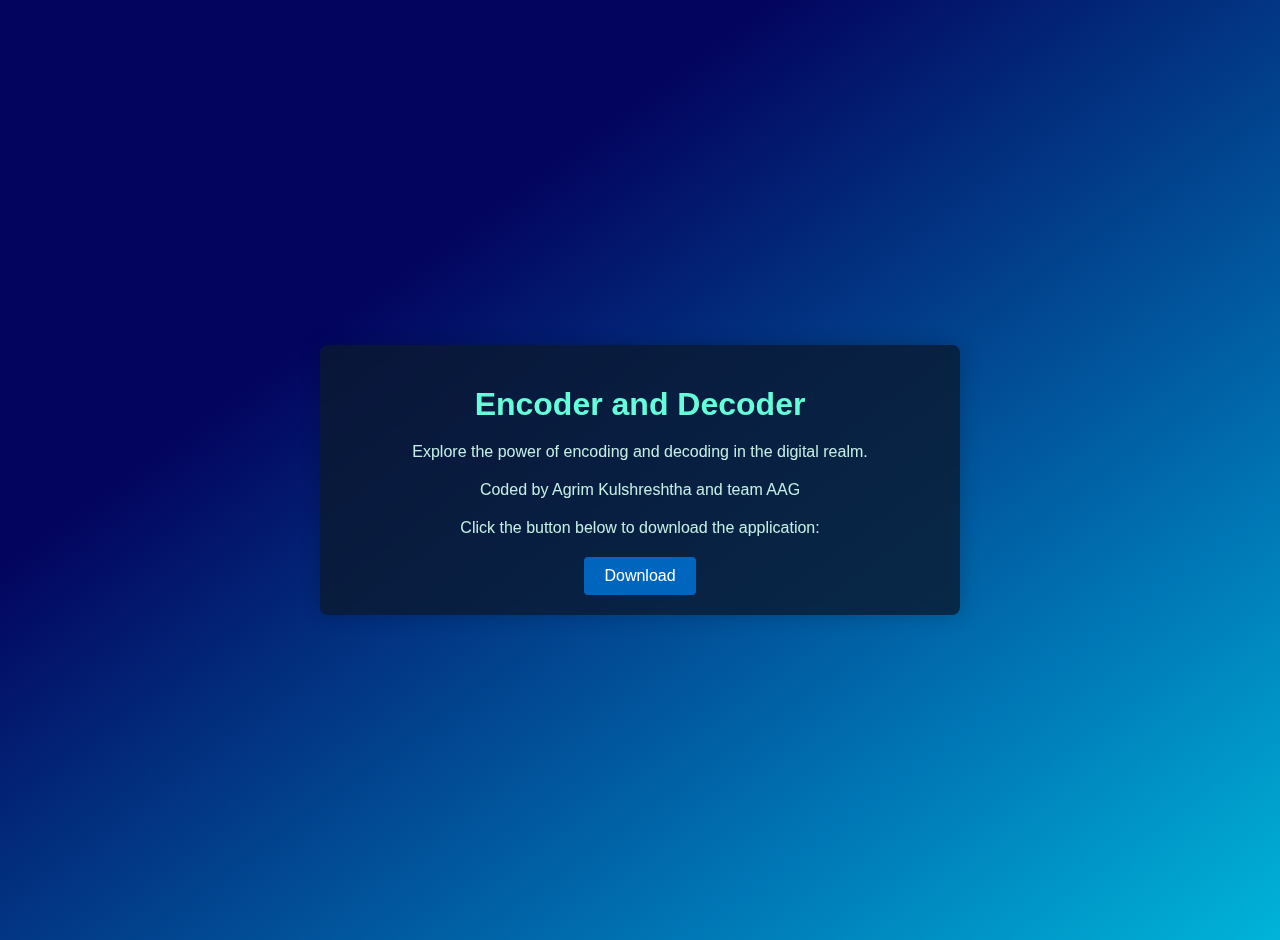
<file: public/encoder_decoder.html>
<!DOCTYPE html>
<html lang="en">

<!-- Mirrored from agrimkulshreshtha02.web.app/encoder_decoder.html by HTTrack Website Copier/3.x [XR&CO'2014], Fri, 03 Oct 2025 06:51:59 GMT -->
<!-- Added by HTTrack --><meta http-equiv="content-type" content="text/html;charset=utf-8" /><!-- /Added by HTTrack -->
<head>
    <meta charset="UTF-8">
    <meta http-equiv="X-UA-Compatible" content="IE=edge">
    <meta name="viewport" content="width=device-width, initial-scale=1.0">
    <title>Encoder and Decoder</title>
    <style>
        body {
            font-family: 'Arial', sans-serif;
            text-align: center;
            color: #64FFDA;
            margin: 0;
            padding: 20px;
            display: flex;
            align-items: center;
            justify-content: center;
            min-height: 100vh;
            background: linear-gradient(to bottom right, #03045e 30%, #023e8a, #0077b6, #00b4d8);
            background-size: cover;
            background-blend-mode: overlay;
            position: relative;
        }

        .container {
            max-width: 600px;
            width: 100%;
            background-color: rgba(10, 25, 47, 0.8);
            padding: 20px;
            border-radius: 8px;
            box-shadow: 0 0 20px rgba(0, 0, 0, 0.2);
            backdrop-filter: blur(5px);
            margin-top: 20px;
            position: relative;
            z-index: 1;
        }

        h1 {
            color: #64FFDA;
            margin-bottom: 20px;
        }

        p {
            color: #c5efe5;
            margin-bottom: 20px;
        }

        .download-btn {
            display: inline-block;
            padding: 10px 20px;
            background-color: #0065bd;
            color: #ffffff;
            text-decoration: none;
            border-radius: 4px;
            transition: background-color 0.3s, color 0.3s;
        }

        .download-btn:hover {
            color: rgb(0, 255, 247);
            background-color: #043164;
        }
    </style>
</head>
<body>
    <div class="container">
        <h1>Encoder and Decoder</h1>
        <p>Explore the power of encoding and decoding in the digital realm.</p>
        <p>Coded by Agrim Kulshreshtha and team AAG</p>
        <p>Click the button below to download the application:</p>
        <a href="https://github.com/FINESTMOSAIC/EncoderDecoder" target="_blank" class="download-btn">Download</a>
    </div>
</body>

<!-- Mirrored from agrimkulshreshtha02.web.app/encoder_decoder.html by HTTrack Website Copier/3.x [XR&CO'2014], Fri, 03 Oct 2025 06:51:59 GMT -->
</html>
</file>
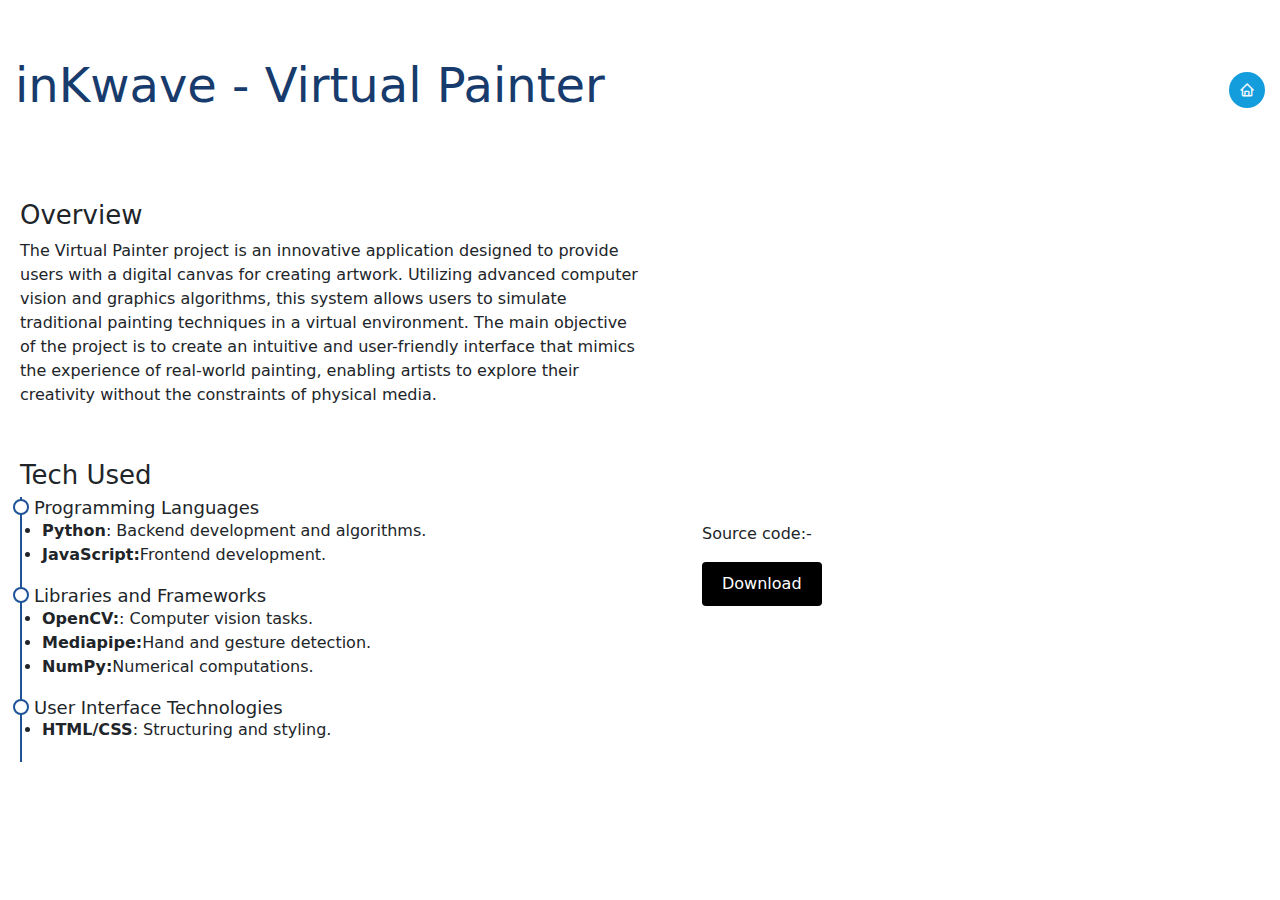
<file: public/inKwave.html>
<!DOCTYPE html>
<html lang="en">


<!-- Mirrored from agrimkulshreshtha02.web.app/inKwave.html by HTTrack Website Copier/3.x [XR&CO'2014], Fri, 03 Oct 2025 06:51:59 GMT -->
<!-- Added by HTTrack --><meta http-equiv="content-type" content="text/html;charset=utf-8" /><!-- /Added by HTTrack -->
<head>
    <meta charset="UTF-8">
    <meta name="viewport" content="width=device-width, initial-scale=1.0">
    <title>Project</title>
    <!-- Template CSS File -->
    <link href="assets/css/project.css" rel="stylesheet">
    <!-- Vendor CSS Files -->
    <link href="assets/vendor/aos/aos.css" rel="stylesheet">
    <link href="assets/vendor/bootstrap/css/bootstrap.min.css" rel="stylesheet">
    <link href="assets/vendor/bootstrap-icons/bootstrap-icons.css" rel="stylesheet">
    <link href="assets/vendor/boxicons/css/boxicons.min.css" rel="stylesheet">
    <link href="assets/vendor/glightbox/css/glightbox.min.css" rel="stylesheet">
    <link href="assets/vendor/swiper/swiper-bundle.min.css" rel="stylesheet">
     <!-- Favicons -->
  <link href="assets/img/AK.webp" rel="icon">
</head>



<body>
    <section id="box">


        <section id="title">
            <div>
                <h1>
                   inKwave - Virtual Painter
                </h1>

                <!-- <h2>
            Interactive Hand-Gesture-Based Drawing Application 
        </h2> -->


            </div>
            <a href="index.html" class="nav-link scrollto active"><i class="bx bx-home"></i></a>

        </section>
        <section id="projects"><!-- page area-->
            <!-- left column -->
            <section id="left">

                <div id="overview">
                    <h1>Overview</h1>
                    <p>
                        The Virtual Painter project is an innovative application designed to provide users with a
                        digital canvas for creating artwork. Utilizing advanced computer vision and graphics algorithms,
                        this system allows users to simulate traditional painting techniques in a virtual environment.
                        The main objective of the project is to create an intuitive and user-friendly interface that
                        mimics the experience of real-world painting, enabling artists to explore their creativity
                        without the constraints of physical media.
                    </p>
                </div>
                <div id="tech">
                    <h1>Tech Used</h1>
                    <div>
                        <div id="list">
                            <h3 class="list_point">
                                Programming Languages
                            </h3>
                            <ul class="list">
                                <li>
                                    <strong>Python</strong>: Backend development and algorithms.
                                </li>
                                <li>
                                    <strong>JavaScript:</strong>Frontend development.
                                </li>
                            </ul>

                        </div>
                        <div id="list">
                            <h3 class="list_point">
                                Libraries and Frameworks
                            </h3>
                            <ul class="list">
                                <li>
                                    <strong>OpenCV:</strong>: Computer vision tasks.
                                </li>
                                <li>
                                    <strong>Mediapipe:</strong>Hand and gesture detection.
                                </li>
                                <li>
                                    <strong>NumPy:</strong>Numerical computations.
                                </li>
                            </ul>

                        </div>
                        <div id="list">
                            <h3 class="list_point">
                                User Interface Technologies
                            </h3>
                            <ul class="list">
                                <li>
                                    <strong>HTML/CSS</strong>: Structuring and styling.
                                </li>
                            </ul>

                        </div>
                    </div>


                </div>

                <br>
                <br>
            </section>
            <!-- right column -->
            <section id="right">

                <div id="video">
                    <a href="#">
                        <iframe width="560" height="315"
                            src="https://www.youtube.com/embed/acKP9WwKTrk?si=OgNJ1cBOgB2xoRgL"
                            title="YouTube video player" frameborder="0"
                            allow="accelerometer; autoplay; clipboard-write; encrypted-media; gyroscope; picture-in-picture; web-share"
                            referrerpolicy="strict-origin-when-cross-origin" allowfullscreen></iframe>
                    </a>
                </div>
                <div id="dlink">
                    <p>
                        Source code:-
                    </p>
                    <a href="https://github.com/FINESTMOSAIC/inKwave" class="download-btn" download>Download</a>
                </div>
                <div id="llink">
                    <a href="#"></a>
                </div>

            </section>

        </section>


    </section>


</body>


<!-- Mirrored from agrimkulshreshtha02.web.app/inKwave.html by HTTrack Website Copier/3.x [XR&CO'2014], Fri, 03 Oct 2025 06:51:59 GMT -->
</html>
</file>
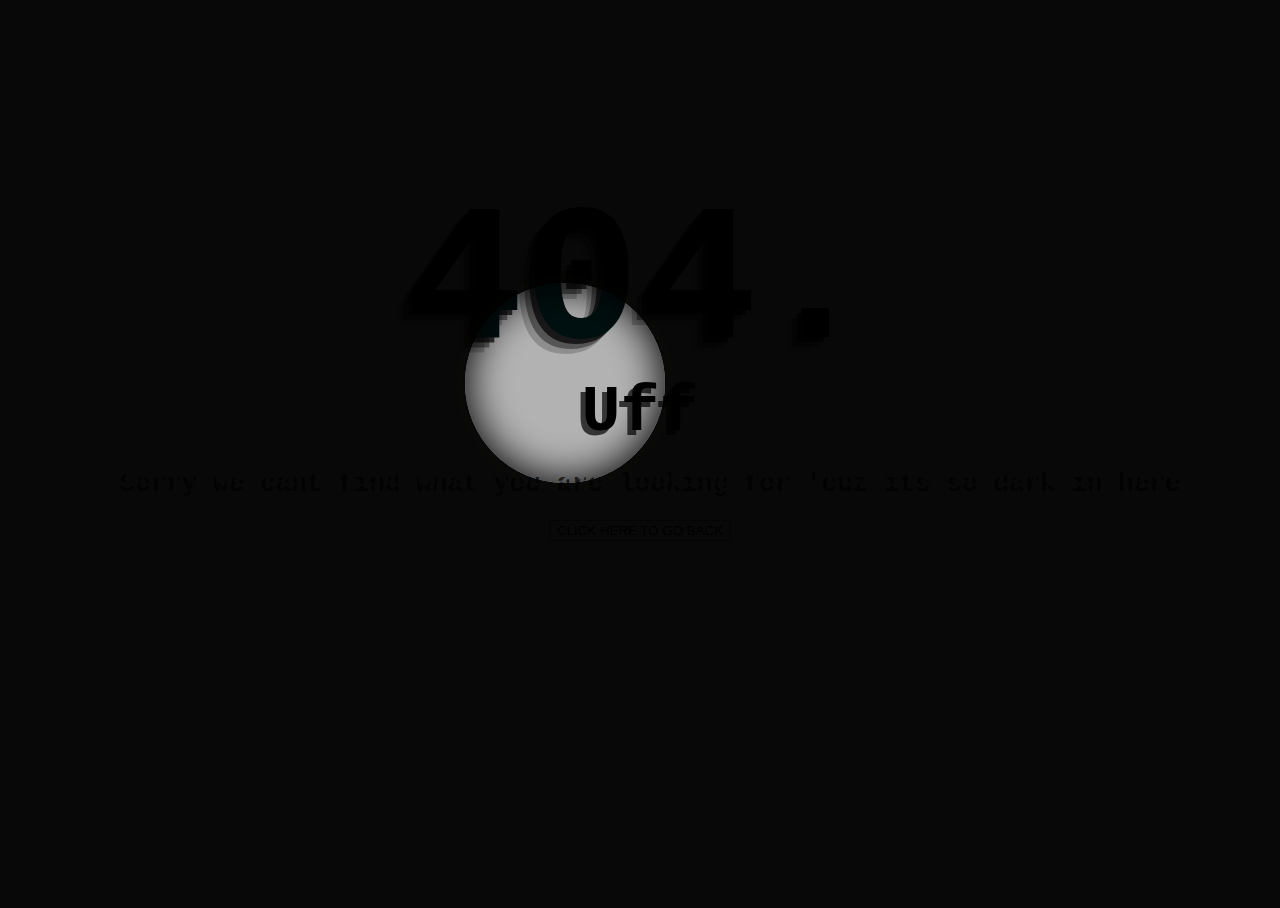
<file: public/white.html>
<!DOCTYPE html>
<html>
  <head>
    <meta charset="utf-8">
    <meta name="viewport" content="width=device-width, initial-scale=1">
    <title>Page Not Found</title>
    <!-- Template Main CSS File -->
  <link href="assets/css/style404.css" rel="stylesheet">
  <!-- Favicons -->
  <link href="assets/img/AK.webp" rel="icon">

    
  </head>
  <body>
    
<div class="text">
  <h1>404.</h1>
	<h2>Uff</h2>
  <h3>Sorry we cant find what you are looking for 'cuz its so dark in here</h3>
</div>
<div>

  <!-- <a href="Kulshreshtha.html"> -->
    <button class="glow-on-hover" onclick="window.location.href = 'Kulshreshtha.html';"type="button">CLICK HERE TO GO BACK</button>
  <!-- </a> -->
</div>
<div class="torch"></div>
<script src="https://code.jquery.com/jquery-3.6.1.min.js" integrity="sha256-o88AwQnZB+VDvE9tvIXrMQaPlFFSUTR+nldQm1LuPXQ=" crossorigin="anonymous"></script>
<script src="assets/js/main404.js"></script>
<script>
  $(document).mousemove(function (event) {
    $('.torch').css({
      'top': event.pageY,
      'left': event.pageX
    });
  });
</script>
  </body>
</html>
</file>
<file: public/assets/css/project.css>
*{
    margin: 0%;
    padding: 0%;
    box-sizing: border-box;
    font-size: 16px;
    
}
#box{
    height: 100vh;
    display: grid;
    grid-template-rows: 20% 80%;
}

#title{
    display: flex;
    text-align: center;
    align-items: center;
    justify-content: space-between;
    padding:0 15px 0 15px ;
    
}
#title h1{
    font-size: xxx-large;
    color: #173b6c	 ;

}
a>i{

    background-color: #149ddd;
    padding: 10px;
    border-radius: 50%;
    color: aliceblue;
}

/* #title h1::after{
    content: "";
    position: absolute;
    display: block;
    width: 50px;
    height: 3px;
    background: #149ddd;
    bottom: 0;
    left: 0;
} */


#projects{
    /* height: 100%; */
    display: grid;
    grid-template-columns: 50% 50%;
    padding: 20px;
    justify-content: space-between;
}
#left{
    display: grid;
    grid-template-columns: auto;
    grid-row-gap:10px ;
    font-size: large;

}

#left h1{
    font-size:26px;
    

    
}
#left h3{
    font-size: 18px;
    padding-left: 12px;
    
}

#list{
    padding-left: revert;
    position: relative;
    /* padding: 0 0 20px 20px;
    margin-top: -2px;
    border-left: 2px solid #1f5297;
    position: relative; */
    
}
.list{
    padding: 0 0 20px 20px;

    
    border-left: 2px solid #1f5297;
    position: relative;
    margin: 0;
}

.list_point{
    /* padding: 0 0 20px 20px; */
    margin-top: -2px;
    margin-bottom: 0;
    border-left: 2px solid #1f5297;
    position: relative;
}

.list_point::before{
    content: "";
    position: absolute;
    width: 16px;
    height: 16px;
    border-radius: 50px;
    left: -9px;
    top: 2px;
    background: #fff;
    border: 2px solid #1f5297;
}

#right{
    padding-left: 10%;
}
.download-btn {
    display: inline-block;
    padding: 10px 20px;
    background-color: #000;
    color: #fff;
    text-decoration: none;
    border-radius: 4px;
    transition: background-color 0.3s, color 0.3s;
}



@media (max-width: 800px) {
    #box{
        width: 100vw;
        
    }
    
    #title{
        margin-top: 30px;
        width: 100vw;
    }
    #projects{
        /* height: 100%; */
        width: 100vw!important;
        display: grid;
        grid-template-columns: 100%;
        padding: 20px;
        justify-content: space-between;
    }
    #right{
        padding-left: 0%!important;
        /* padding-right: 20px; */
    }
/* sundar code */
    #video , #video > a{
        width: 100%;
    }
    #video>a>iframe{
        width:100%;
    }

}
</file>
<file: public/assets/css/style404.css>
html {
    height: 100%;
    overflow: hidden;
  }
  
  body {  
    height: 100%;
    background: url("https://wallpapercave.com/wp/6SLzBEY.jpg") no-repeat left top;
    background-size: cover;  
    overflow: hidden;
      
    display: flex;
    flex-flow: column wrap;
    justify-content: center;
    align-items: center;
    overflow: hidden !important;
  }
  
  .text h1{
    color: #011718;
      margin-top: -200px;
    font-size: 15em;
      text-align: center;
      text-shadow: -5px 5px 0px rgba(0,0,0,0.7), -10px 10px 0px rgba(0,0,0,0.4), -15px 15px 0px rgba(0,0,0,0.2);
      font-family: monospace;
    font-weight: bold;
  }
  
  .text h2{
    color: black;
    font-size: 5em;
      text-shadow: -5px 5px 0px rgba(0,0,0,0.7);
      text-align: center;
      margin-top: -150px;
      font-family: monospace;
    font-weight: bold;
  }
  .text h3{
    color: white;
      margin-left: 30px;
    font-size: 2em;
      text-shadow: -5px 5px 0px rgba(0,0,0,0.7);
      margin-top: -40px;
      font-family: monospace;
    font-weight: bold;
  }
  .torch {
    margin: -150px 0 0 -150px;
    width: 200px;
    height: 200px;
    box-shadow: 0 0 0 9999em #000000f7;
      opacity: 1;
    border-radius: 50%;
    position: fixed;
      background: rgba(0,0,0,0.3);
  }    
.torch:after {
      content: '';
      display: block;
      border-radius: 50%;
      width: 100%;
      height: 100%;
      top: 0px;
      left: 0px;
      box-shadow: inset 0 0 40px 2px #000,
              0 0 20px 4px rgba(13,13,10,0.2);  
    }
</file>
